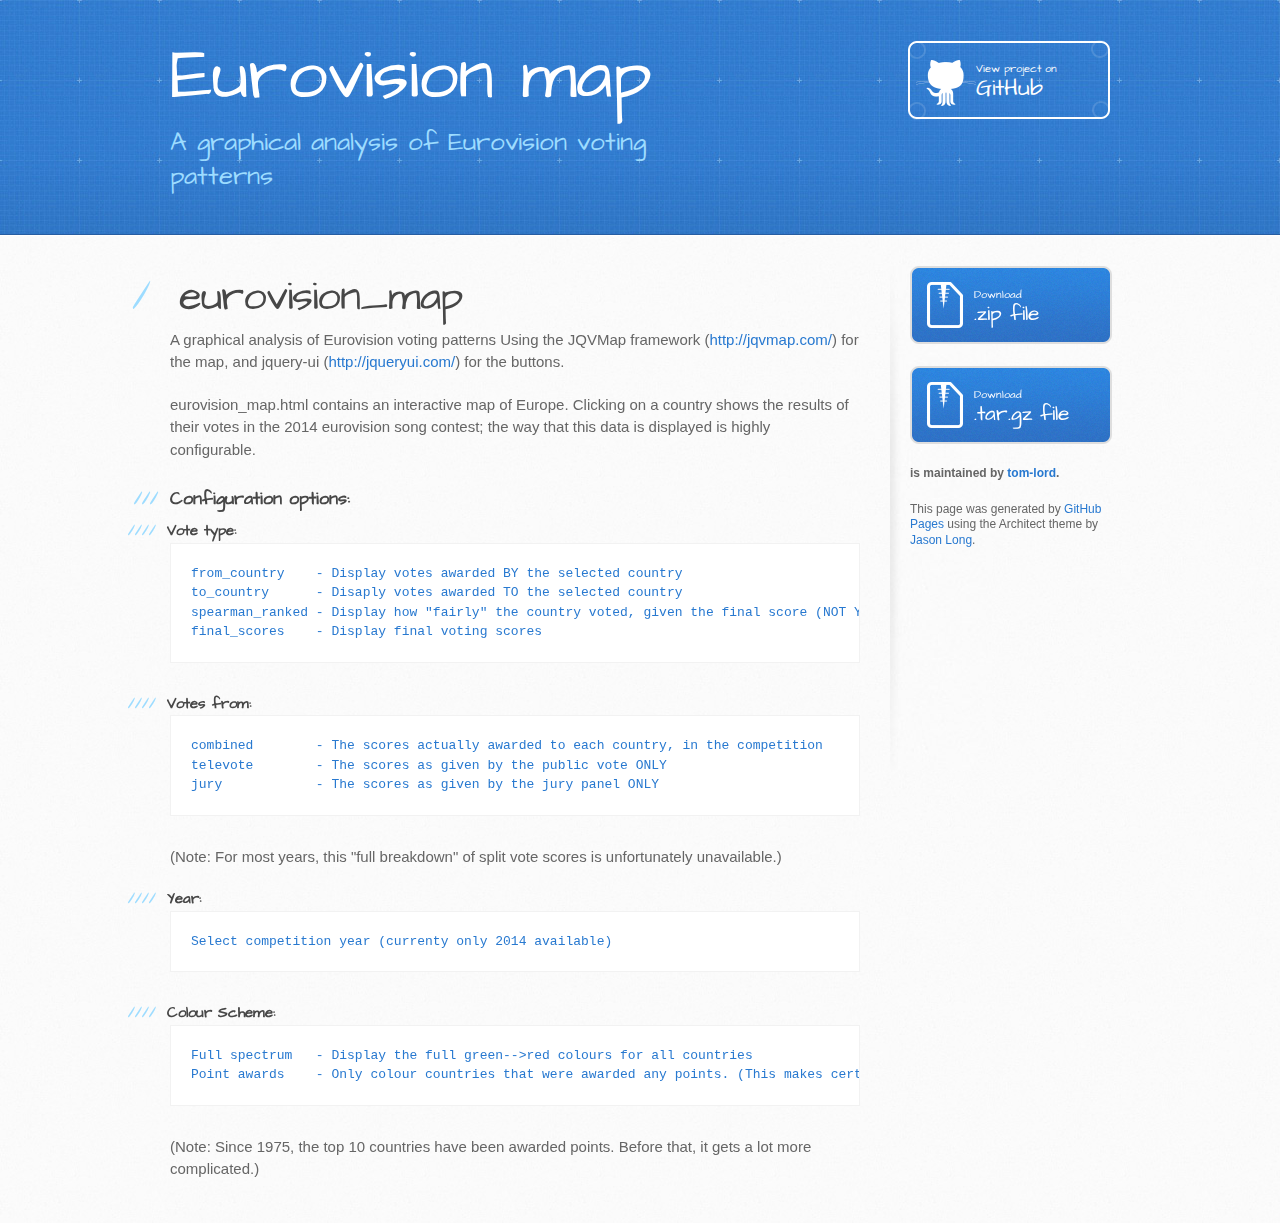
<file: index.html>
<!DOCTYPE html>
<html>
  <head>
    <meta charset='utf-8'>
    <meta http-equiv="X-UA-Compatible" content="chrome=1">
    <meta name="viewport" content="width=device-width, initial-scale=1, maximum-scale=1">
    <link href='https://fonts.googleapis.com/css?family=Architects+Daughter' rel='stylesheet' type='text/css'>
    <link rel="stylesheet" type="text/css" href="stylesheets/stylesheet.css" media="screen" />
    <link rel="stylesheet" type="text/css" href="stylesheets/pygment_trac.css" media="screen" />
    <link rel="stylesheet" type="text/css" href="stylesheets/print.css" media="print" />

    <!--[if lt IE 9]>
    <script src="//html5shiv.googlecode.com/svn/trunk/html5.js"></script>
    <![endif]-->

    <title>Eurovision map by tom-lord</title>
  </head>

  <body>
    <header>
      <div class="inner">
        <h1>Eurovision map</h1>
        <h2>A graphical analysis of Eurovision voting patterns</h2>
        <a href="https://github.com/tom-lord/eurovision_map" class="button"><small>View project on</small>GitHub</a>
      </div>
    </header>

    <div id="content-wrapper">
      <div class="inner clearfix">
        <section id="main-content">
          <h1>
<a name="eurovision_map" class="anchor" href="#eurovision_map"><span class="octicon octicon-link"></span></a>eurovision_map</h1>

<p>A graphical analysis of Eurovision voting patterns
Using the JQVMap framework (<a href="http://jqvmap.com/">http://jqvmap.com/</a>) for the map, and jquery-ui (<a href="http://jqueryui.com/">http://jqueryui.com/</a>) for the buttons.</p>

<p>eurovision_map.html contains an interactive map of Europe.
Clicking on a country shows the results of their votes in the 2014 eurovision song contest;
the way that this data is displayed is highly configurable.</p>

<h3>
<a name="configuration-options" class="anchor" href="#configuration-options"><span class="octicon octicon-link"></span></a>Configuration options:</h3>

<h4>
<a name="vote-type" class="anchor" href="#vote-type"><span class="octicon octicon-link"></span></a>Vote type:</h4>

<pre><code>from_country    - Display votes awarded BY the selected country
to_country      - Disaply votes awarded TO the selected country
spearman_ranked - Display how "fairly" the country voted, given the final score (NOT YET IMPLEMENTED!)
final_scores    - Display final voting scores
</code></pre>

<h4>
<a name="votes-from" class="anchor" href="#votes-from"><span class="octicon octicon-link"></span></a>Votes from:</h4>

<pre><code>combined        - The scores actually awarded to each country, in the competition
televote        - The scores as given by the public vote ONLY
jury            - The scores as given by the jury panel ONLY
</code></pre>

<p>(Note: For most years, this "full breakdown" of split vote scores is unfortunately unavailable.)</p>

<h4>
<a name="year" class="anchor" href="#year"><span class="octicon octicon-link"></span></a>Year:</h4>

<pre><code>Select competition year (currenty only 2014 available)
</code></pre>

<h4>
<a name="colour-scheme" class="anchor" href="#colour-scheme"><span class="octicon octicon-link"></span></a>Colour Scheme:</h4>

<pre><code>Full spectrum   - Display the full green--&gt;red colours for all countries
Point awards    - Only colour countries that were awarded any points. (This makes certain patterns easier to see.)
</code></pre>

<p>(Note: Since 1975, the top 10 countries have been awarded points. Before that, it gets a lot more complicated.)</p>
        </section>

        <aside id="sidebar">
          <a href="https://github.com/tom-lord/eurovision_map/zipball/master" class="button">
            <small>Download</small>
            .zip file
          </a>
          <a href="https://github.com/tom-lord/eurovision_map/tarball/master" class="button">
            <small>Download</small>
            .tar.gz file
          </a>

          <p class="repo-owner"><a href="https://github.com/tom-lord/eurovision_map"></a> is maintained by <a href="https://github.com/tom-lord">tom-lord</a>.</p>

          <p>This page was generated by <a href="https://pages.github.com">GitHub Pages</a> using the Architect theme by <a href="https://twitter.com/jasonlong">Jason Long</a>.</p>
        </aside>
      </div>
    </div>

  
  </body>
</html>
</file>
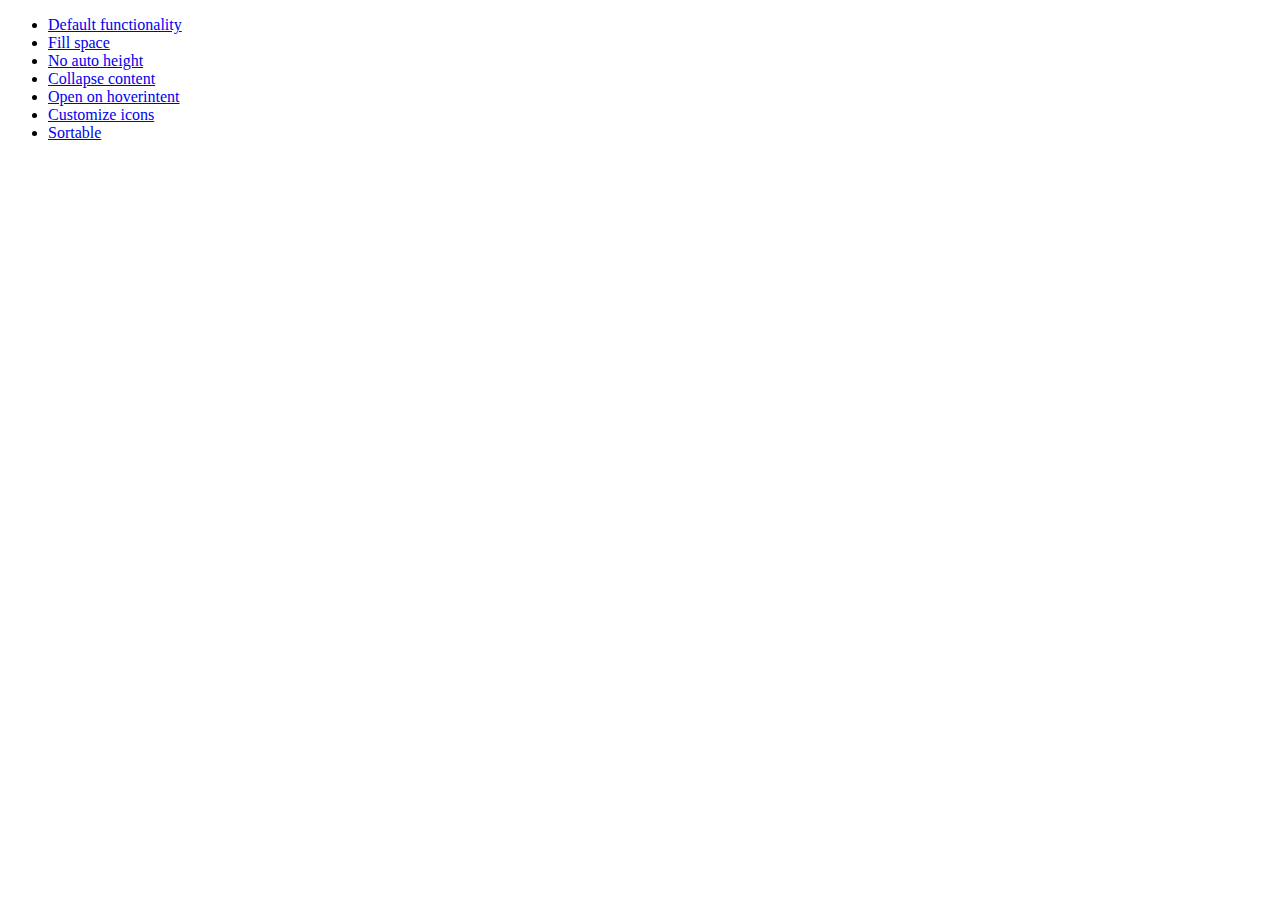
<file: jquery-ui-1.10.4.custom/development-bundle/demos/accordion/index.html>
<!doctype html>
<html lang="en">
<head>
	<meta charset="utf-8">
	<title>jQuery UI Accordion Demos</title>
</head>
<body>

<ul>
	<li><a href="default.html">Default functionality</a></li>
	<li><a href="fillspace.html">Fill space</a></li>
	<li><a href="no-auto-height.html">No auto height</a></li>
	<li><a href="collapsible.html">Collapse content</a></li>
	<li><a href="hoverintent.html">Open on hoverintent</a></li>
	<li><a href="custom-icons.html">Customize icons</a></li>
	<li><a href="sortable.html">Sortable</a></li>
</ul>

</body>
</html>
</file>
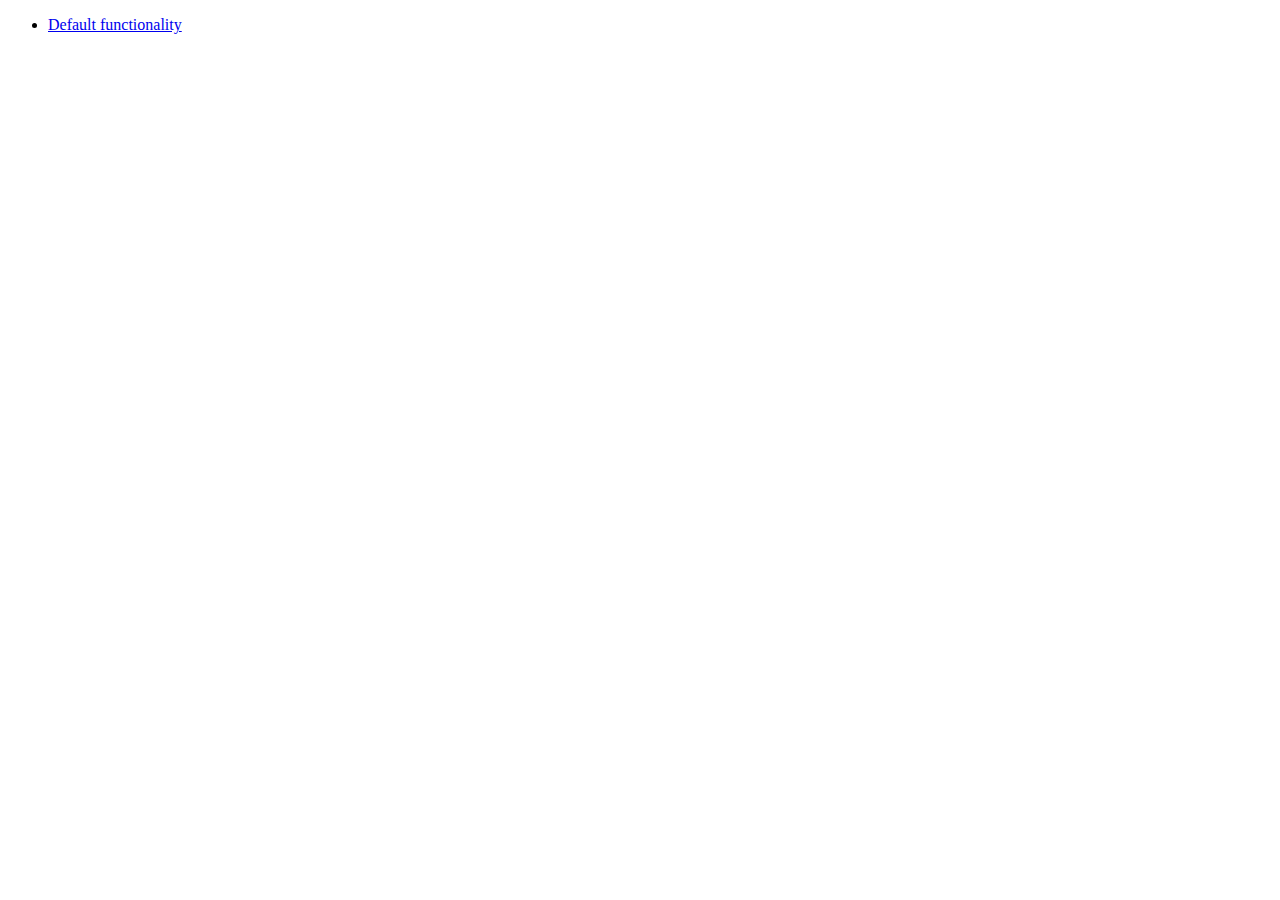
<file: jquery-ui-1.10.4.custom/development-bundle/demos/addClass/index.html>
<!doctype html>
<html lang="en">
<head>
	<meta charset="utf-8">
	<title>jQuery UI Effects Demos</title>
</head>
<body>

<ul>
	<li><a href="default.html">Default functionality</a></li>
</ul>

</body>
</html>
</file>
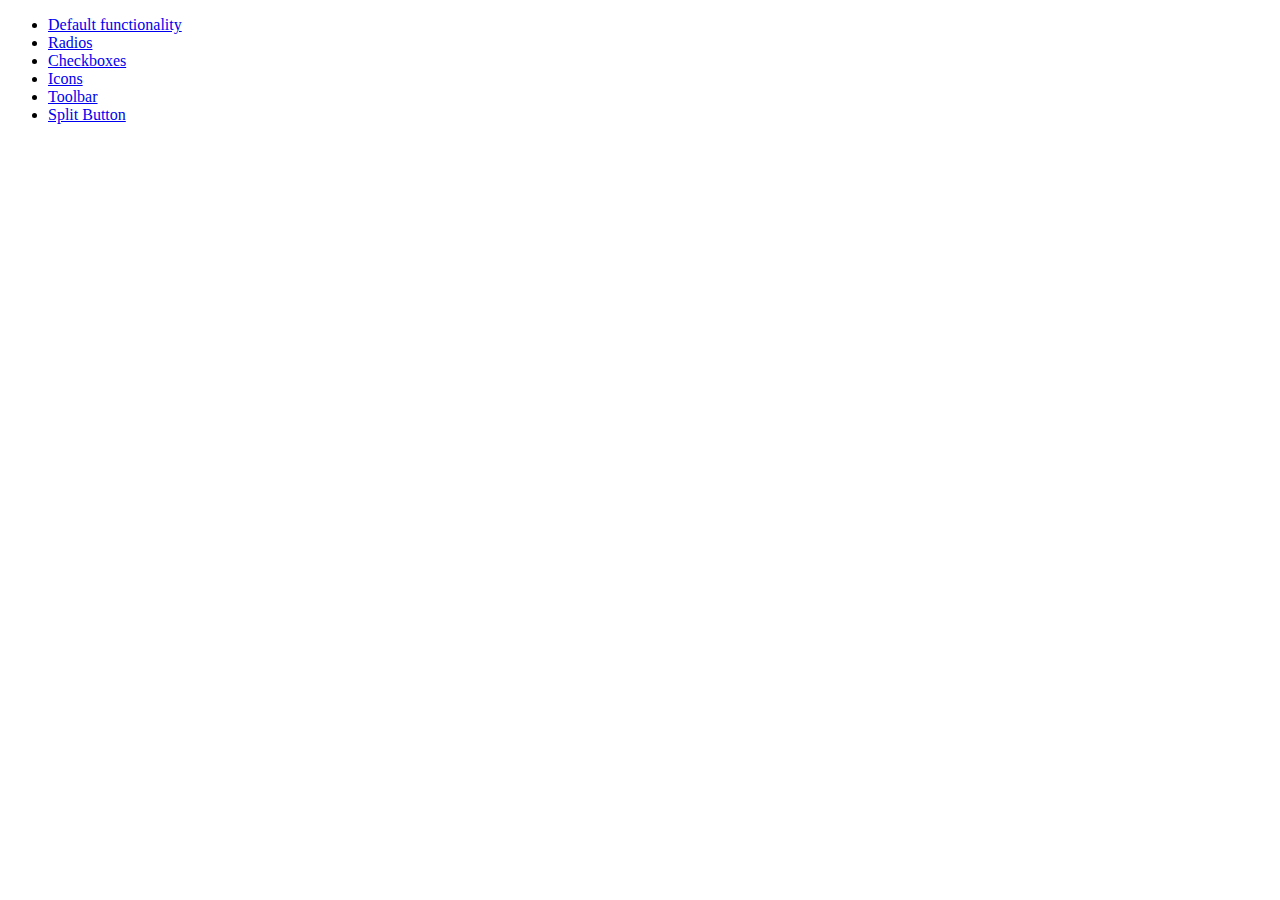
<file: jquery-ui-1.10.4.custom/development-bundle/demos/button/index.html>
<!doctype html>
<html lang="en">
<head>
	<meta charset="utf-8">
	<title>jQuery UI Button Demos</title>
</head>
<body>

<ul>
	<li><a href="default.html">Default functionality</a></li>
	<li><a href="radio.html">Radios</a></li>
	<li><a href="checkbox.html">Checkboxes</a></li>
	<li><a href="icons.html">Icons</a></li>
	<li><a href="toolbar.html">Toolbar</a></li>
	<li><a href="splitbutton.html">Split Button</a></li>
</ul>

</body>
</html>
</file>
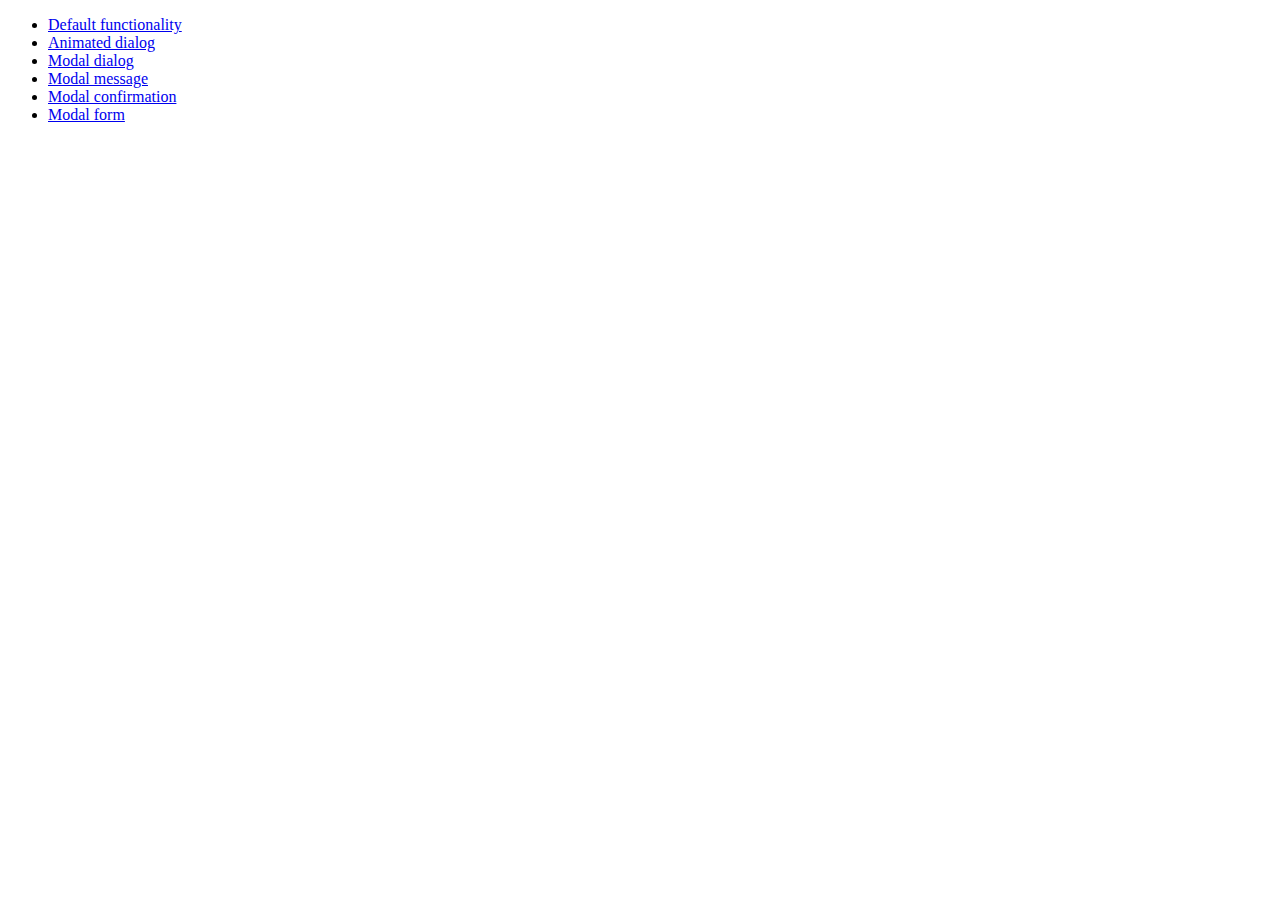
<file: jquery-ui-1.10.4.custom/development-bundle/demos/dialog/index.html>
<!doctype html>
<html lang="en">
<head>
	<meta charset="utf-8">
	<title>jQuery UI Dialog Demos</title>
</head>
<body>

<ul>
	<li><a href="default.html">Default functionality</a></li>
	<li><a href="animated.html">Animated dialog</a></li>
	<li><a href="modal.html">Modal dialog</a></li>
	<li><a href="modal-message.html">Modal message</a></li>
	<li><a href="modal-confirmation.html">Modal confirmation</a></li>
	<li><a href="modal-form.html">Modal form</a></li>
</ul>

</body>
</html>
</file>
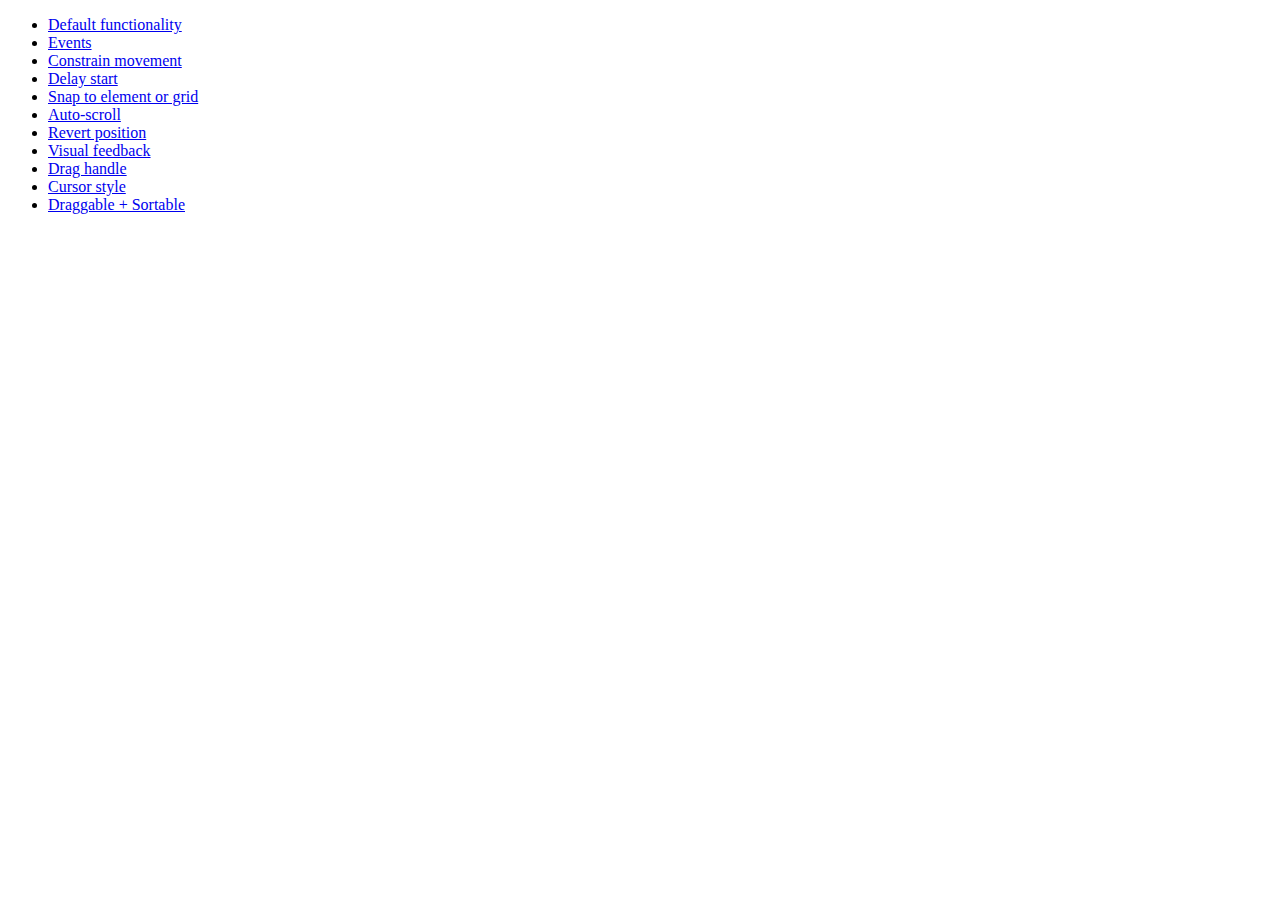
<file: jquery-ui-1.10.4.custom/development-bundle/demos/draggable/index.html>
<!doctype html>
<html lang="en">
<head>
	<meta charset="utf-8">
	<title>jQuery UI Draggable Demos</title>
</head>
<body>

<ul>
	<li><a href="default.html">Default functionality</a></li>
	<li><a href="events.html">Events</a></li>
	<li><a href="constrain-movement.html">Constrain movement</a></li>
	<li><a href="delay-start.html">Delay start</a></li>
	<li><a href="snap-to.html">Snap to element or grid</a></li>
	<li><a href="scroll.html">Auto-scroll</a></li>
	<li><a href="revert.html">Revert position</a></li>
	<li><a href="visual-feedback.html">Visual feedback</a></li>
	<li><a href="handle.html">Drag handle</a></li>
	<li><a href="cursor-style.html">Cursor style</a></li>
	<li><a href="sortable.html">Draggable + Sortable</a></li>
</ul>

</body>
</html>
</file>
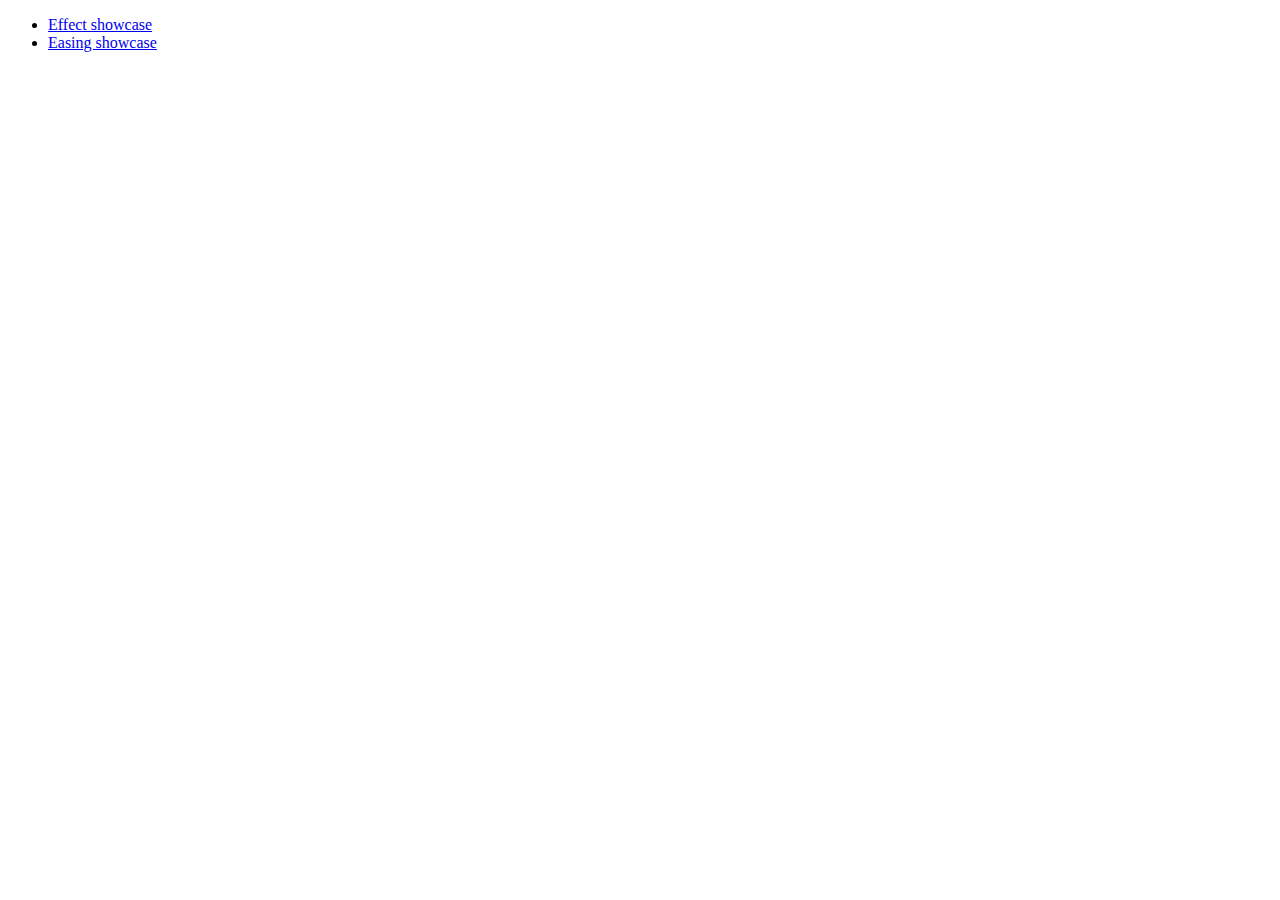
<file: jquery-ui-1.10.4.custom/development-bundle/demos/effect/index.html>
<!doctype html>
<html lang="en">
<head>
	<meta charset="utf-8">
	<title>jQuery UI Effects Demos</title>
</head>
<body>

<ul>
	<li><a href="default.html">Effect showcase</a></li>
	<li><a href="easing.html">Easing showcase</a></li>
</ul>

</body>
</html>
</file>
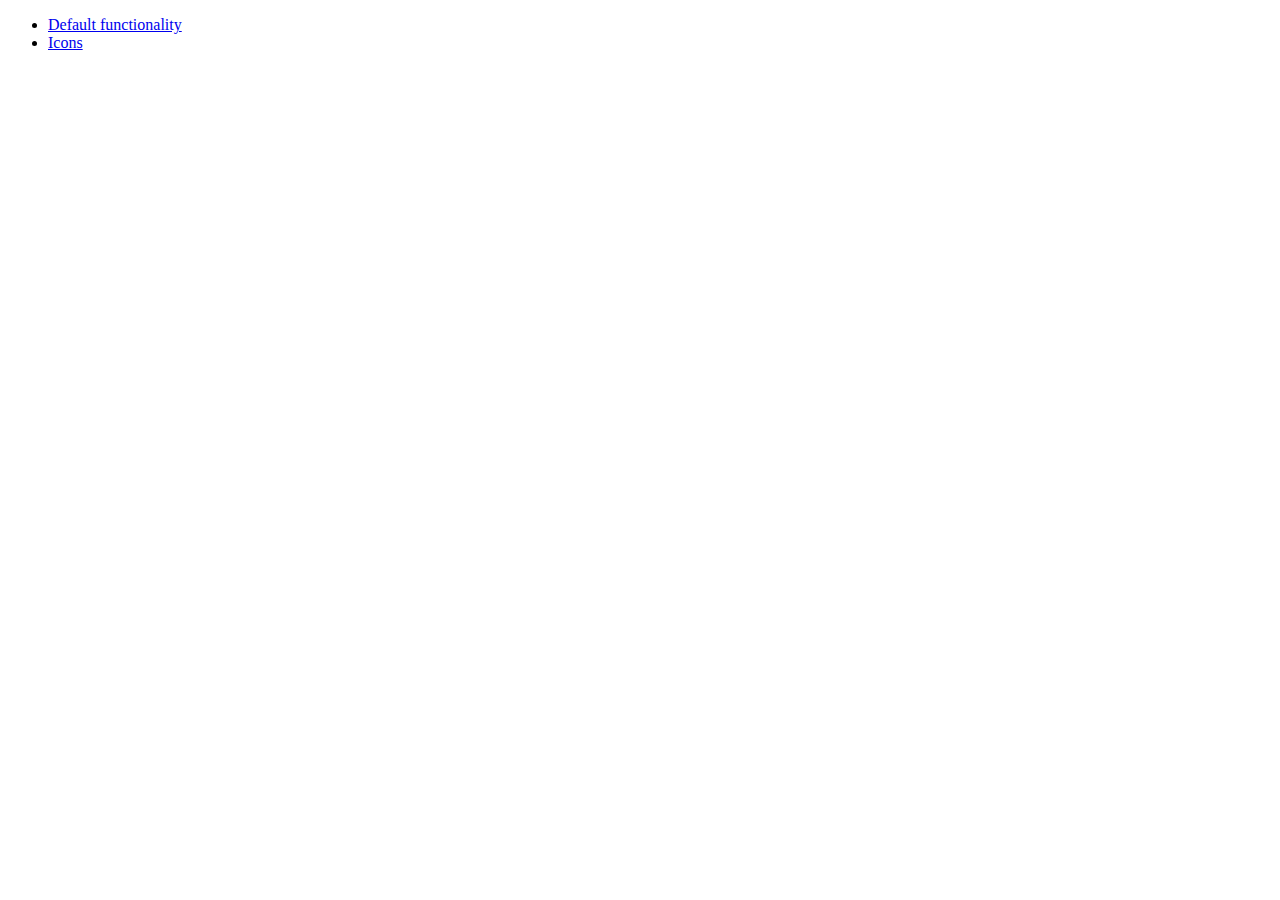
<file: jquery-ui-1.10.4.custom/development-bundle/demos/menu/index.html>
<!doctype html>
<html lang="en">
<head>
	<meta charset="utf-8">
	<title>jQuery UI Menu Demos</title>
</head>
<body>

<ul>
	<li><a href="default.html">Default functionality</a></li>
	<li><a href="icons.html">Icons</a></li>
</ul>

</body>
</html>
</file>
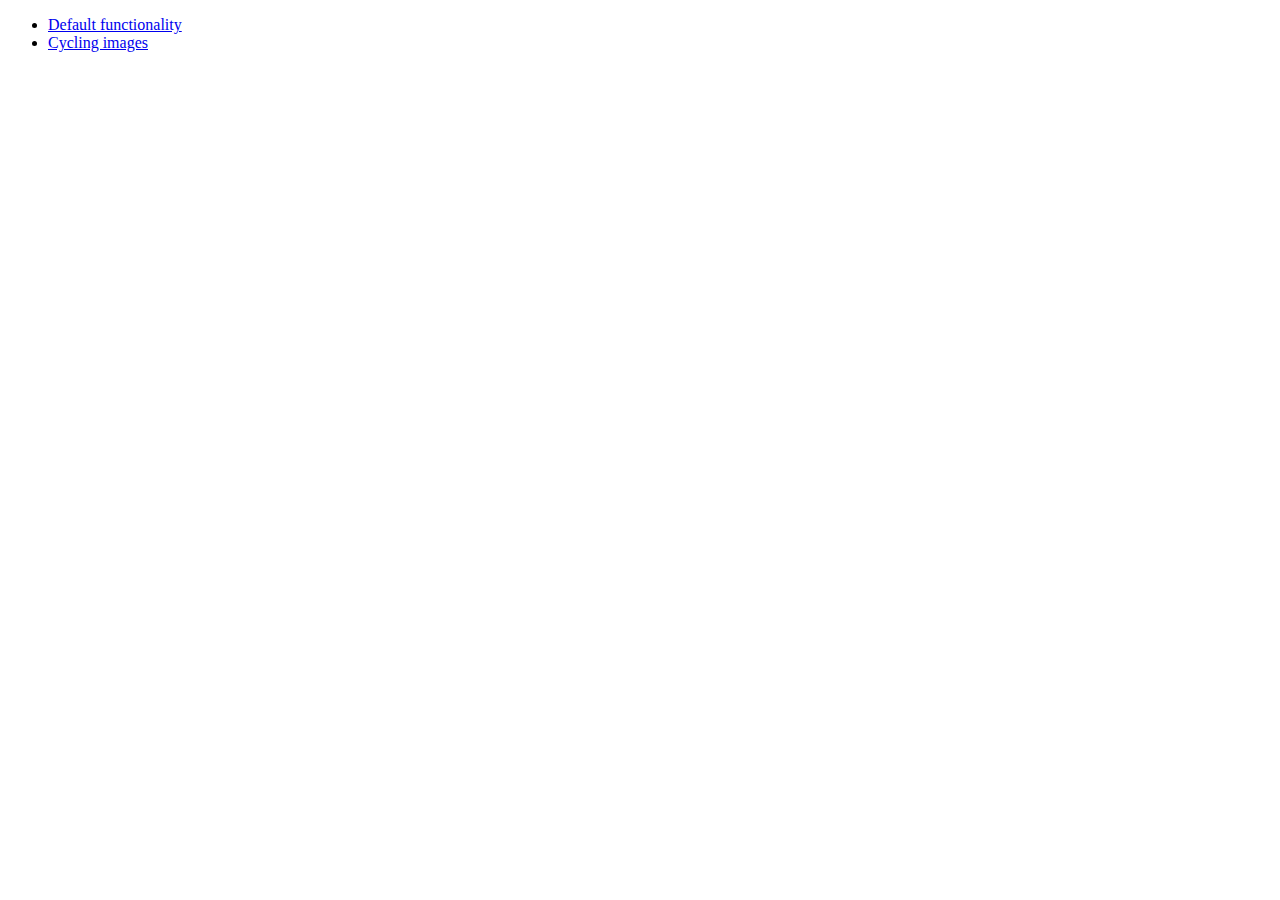
<file: jquery-ui-1.10.4.custom/development-bundle/demos/position/index.html>
<!doctype html>
<html lang="en">
<head>
	<meta charset="utf-8">
	<title>jQuery UI Position Demo</title>
</head>
<body>

<ul>
	<li><a href="default.html">Default functionality</a></li>
	<li><a href="cycler.html">Cycling images</a></li>
</ul>

</body>
</html>
</file>
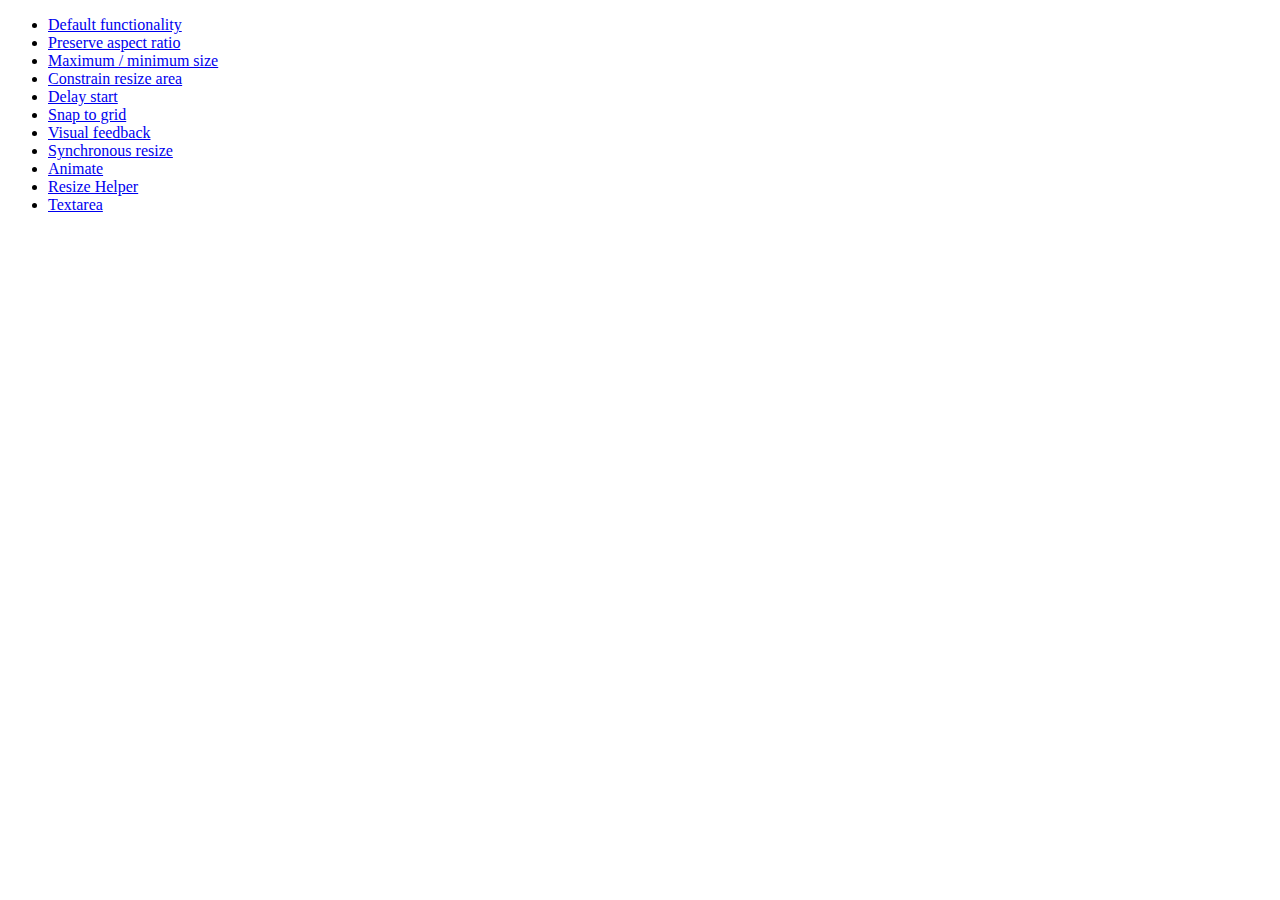
<file: jquery-ui-1.10.4.custom/development-bundle/demos/resizable/index.html>
<!doctype html>
<html lang="en">
<head>
	<meta charset="utf-8">
	<title>jQuery UI Resizable Demos</title>
</head>
<body>

<ul>
	<li><a href="default.html">Default functionality</a></li>
	<li><a href="aspect-ratio.html">Preserve aspect ratio</a></li>
	<li><a href="max-min.html">Maximum / minimum size</a></li>
	<li><a href="constrain-area.html">Constrain resize area</a></li>
	<li><a href="delay-start.html">Delay start</a></li>
	<li><a href="snap-to-grid.html">Snap to grid</a></li>
	<li><a href="visual-feedback.html">Visual feedback</a></li>
	<li><a href="synchronous-resize.html">Synchronous resize</a></li>
	<li><a href="animate.html">Animate</a></li>
	<li><a href="helper.html">Resize Helper</a></li>
	<li><a href="textarea.html">Textarea</a></li>
</ul>

</body>
</html>
</file>
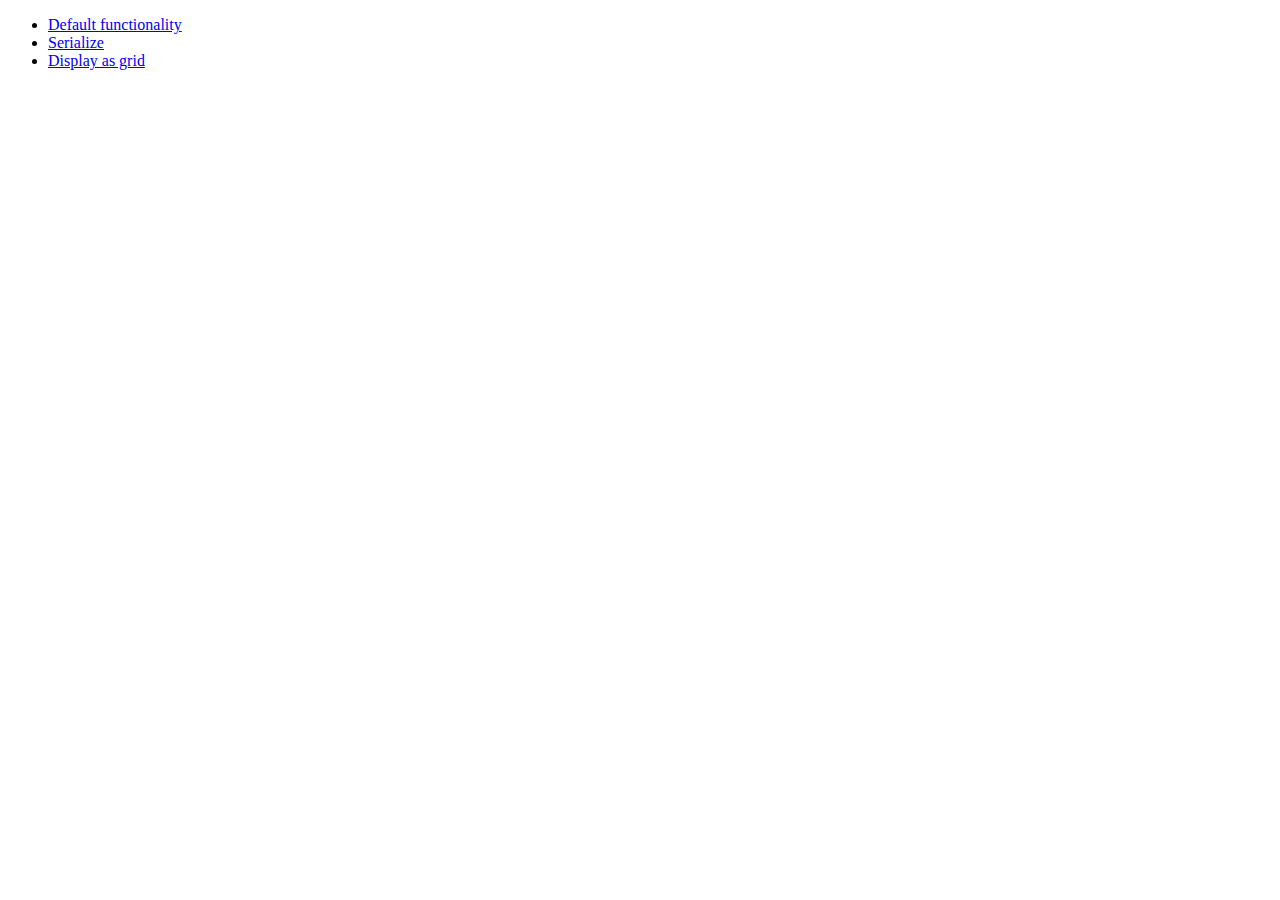
<file: jquery-ui-1.10.4.custom/development-bundle/demos/selectable/index.html>
<!doctype html>
<html lang="en">
<head>
	<meta charset="utf-8">
	<title>jQuery UI Selectable Demos</title>
</head>
<body>

<ul>
	<li><a href="default.html">Default functionality</a></li>
	<li><a href="serialize.html">Serialize</a></li>
	<li><a href="display-grid.html">Display as grid</a></li>
</ul>

</body>
</html>
</file>
<file: stylesheets/pygment_trac.css>
.highlight  { background: #ffffff; }
.highlight .c { color: #999988; font-style: italic } /* Comment */
.highlight .err { color: #a61717; background-color: #e3d2d2 } /* Error */
.highlight .k { font-weight: bold } /* Keyword */
.highlight .o { font-weight: bold } /* Operator */
.highlight .cm { color: #999988; font-style: italic } /* Comment.Multiline */
.highlight .cp { color: #999999; font-weight: bold } /* Comment.Preproc */
.highlight .c1 { color: #999988; font-style: italic } /* Comment.Single */
.highlight .cs { color: #999999; font-weight: bold; font-style: italic } /* Comment.Special */
.highlight .gd { color: #000000; background-color: #ffdddd } /* Generic.Deleted */
.highlight .gd .x { color: #000000; background-color: #ffaaaa } /* Generic.Deleted.Specific */
.highlight .ge { font-style: italic } /* Generic.Emph */
.highlight .gr { color: #aa0000 } /* Generic.Error */
.highlight .gh { color: #999999 } /* Generic.Heading */
.highlight .gi { color: #000000; background-color: #ddffdd } /* Generic.Inserted */
.highlight .gi .x { color: #000000; background-color: #aaffaa } /* Generic.Inserted.Specific */
.highlight .go { color: #888888 } /* Generic.Output */
.highlight .gp { color: #555555 } /* Generic.Prompt */
.highlight .gs { font-weight: bold } /* Generic.Strong */
.highlight .gu { color: #800080; font-weight: bold; } /* Generic.Subheading */
.highlight .gt { color: #aa0000 } /* Generic.Traceback */
.highlight .kc { font-weight: bold } /* Keyword.Constant */
.highlight .kd { font-weight: bold } /* Keyword.Declaration */
.highlight .kn { font-weight: bold } /* Keyword.Namespace */
.highlight .kp { font-weight: bold } /* Keyword.Pseudo */
.highlight .kr { font-weight: bold } /* Keyword.Reserved */
.highlight .kt { color: #445588; font-weight: bold } /* Keyword.Type */
.highlight .m { color: #009999 } /* Literal.Number */
.highlight .s { color: #d14 } /* Literal.String */
.highlight .na { color: #008080 } /* Name.Attribute */
.highlight .nb { color: #0086B3 } /* Name.Builtin */
.highlight .nc { color: #445588; font-weight: bold } /* Name.Class */
.highlight .no { color: #008080 } /* Name.Constant */
.highlight .ni { color: #800080 } /* Name.Entity */
.highlight .ne { color: #990000; font-weight: bold } /* Name.Exception */
.highlight .nf { color: #990000; font-weight: bold } /* Name.Function */
.highlight .nn { color: #555555 } /* Name.Namespace */
.highlight .nt { color: #000080 } /* Name.Tag */
.highlight .nv { color: #008080 } /* Name.Variable */
.highlight .ow { font-weight: bold } /* Operator.Word */
.highlight .w { color: #bbbbbb } /* Text.Whitespace */
.highlight .mf { color: #009999 } /* Literal.Number.Float */
.highlight .mh { color: #009999 } /* Literal.Number.Hex */
.highlight .mi { color: #009999 } /* Literal.Number.Integer */
.highlight .mo { color: #009999 } /* Literal.Number.Oct */
.highlight .sb { color: #d14 } /* Literal.String.Backtick */
.highlight .sc { color: #d14 } /* Literal.String.Char */
.highlight .sd { color: #d14 } /* Literal.String.Doc */
.highlight .s2 { color: #d14 } /* Literal.String.Double */
.highlight .se { color: #d14 } /* Literal.String.Escape */
.highlight .sh { color: #d14 } /* Literal.String.Heredoc */
.highlight .si { color: #d14 } /* Literal.String.Interpol */
.highlight .sx { color: #d14 } /* Literal.String.Other */
.highlight .sr { color: #009926 } /* Literal.String.Regex */
.highlight .s1 { color: #d14 } /* Literal.String.Single */
.highlight .ss { color: #990073 } /* Literal.String.Symbol */
.highlight .bp { color: #999999 } /* Name.Builtin.Pseudo */
.highlight .vc { color: #008080 } /* Name.Variable.Class */
.highlight .vg { color: #008080 } /* Name.Variable.Global */
.highlight .vi { color: #008080 } /* Name.Variable.Instance */
.highlight .il { color: #009999 } /* Literal.Number.Integer.Long */

.type-csharp .highlight .k { color: #0000FF }
.type-csharp .highlight .kt { color: #0000FF }
.type-csharp .highlight .nf { color: #000000; font-weight: normal }
.type-csharp .highlight .nc { color: #2B91AF }
.type-csharp .highlight .nn { color: #000000 }
.type-csharp .highlight .s { color: #A31515 }
.type-csharp .highlight .sc { color: #A31515 }
</file>
<file: stylesheets/print.css>
html, body, div, span, applet, object, iframe,
h1, h2, h3, h4, h5, h6, p, blockquote, pre,
a, abbr, acronym, address, big, cite, code,
del, dfn, em, img, ins, kbd, q, s, samp,
small, strike, strong, sub, sup, tt, var,
b, u, i, center,
dl, dt, dd, ol, ul, li,
fieldset, form, label, legend,
table, caption, tbody, tfoot, thead, tr, th, td,
article, aside, canvas, details, embed, 
figure, figcaption, footer, header, hgroup, 
menu, nav, output, ruby, section, summary,
time, mark, audio, video {
  margin: 0;
  padding: 0;
  border: 0;
  font-size: 100%;
  font: inherit;
  vertical-align: baseline;
}
/* HTML5 display-role reset for older browsers */
article, aside, details, figcaption, figure, 
footer, header, hgroup, menu, nav, section {
  display: block;
}
body {
  line-height: 1;
}
ol, ul {
  list-style: none;
}
blockquote, q {
  quotes: none;
}
blockquote:before, blockquote:after,
q:before, q:after {
  content: '';
  content: none;
}
table {
  border-collapse: collapse;
  border-spacing: 0;
}
body {
  font-size: 13px;
  line-height: 1.5; 
  font-family: 'Helvetica Neue', Helvetica, Arial, serif;
  color: #000;
}

a {
  color: #d5000d;
  font-weight: bold;
}

header {
  padding-top: 35px;
  padding-bottom: 10px;
}

header h1 {
  font-weight: bold;
  letter-spacing: -1px;
  font-size: 48px;
  color: #303030;
  line-height: 1.2;
}

header h2 {
  letter-spacing: -1px;
  font-size: 24px;
  color: #aaa;
  font-weight: normal;
  line-height: 1.3;
}
#downloads {
  display: none;
}
#main_content {
  padding-top: 20px;
}

code, pre {
  font-family: Monaco, "Bitstream Vera Sans Mono", "Lucida Console", Terminal;
  color: #222;
  margin-bottom: 30px;
  font-size: 12px;
}

code {
  padding: 0 3px;
}

pre {
  border: solid 1px #ddd;
  padding: 20px;
  overflow: auto;
}
pre code {
  padding: 0;
}

ul, ol, dl {
  margin-bottom: 20px;
}


/* COMMON STYLES */

table {
  width: 100%;
  border: 1px solid #ebebeb;
}

th {
  font-weight: 500;
}

td {
  border: 1px solid #ebebeb;
  text-align: center; 
  font-weight: 300;
}

form {
  background: #f2f2f2;
  padding: 20px;
  
}


/* GENERAL ELEMENT TYPE STYLES */

h1 {
  font-size: 2.8em;
} 

h2 {
  font-size: 22px;
  font-weight: bold;
  color: #303030;
  margin-bottom: 8px;
} 

h3 {
  color: #d5000d;
  font-size: 18px;
  font-weight: bold;
  margin-bottom: 8px;
} 
 
h4 {
  font-size: 16px;
  color: #303030;
  font-weight: bold;
} 

h5 {
  font-size: 1em;
  color: #303030;
} 

h6 {
  font-size: .8em;
  color: #303030;
} 

p {
  font-weight: 300;
  margin-bottom: 20px;
}
 
a {
  text-decoration: none;
}

p a {
  font-weight: 400;
}

blockquote {
  font-size: 1.6em;
  border-left: 10px solid #e9e9e9;
  margin-bottom: 20px;
  padding: 0 0 0 30px;
}

ul li {
  list-style: disc inside;
  padding-left: 20px;
}

ol li {
  list-style: decimal inside;
  padding-left: 3px;
}

dl dd {
  font-style: italic;
  font-weight: 100;
}

footer {
  margin-top: 40px;
  padding-top: 20px;
  padding-bottom: 30px;
  font-size: 13px;
  color: #aaa;
}

footer a {
  color: #666;
}

/* MISC */
.clearfix:after {
  clear: both;
  content: '.';
  display: block;
  visibility: hidden;
  height: 0;
}

.clearfix {display: inline-block;}
* html .clearfix {height: 1%;}
.clearfix {display: block;}
</file>
<file: stylesheets/stylesheet.css>
/* http://meyerweb.com/eric/tools/css/reset/ 
   v2.0 | 20110126
   License: none (public domain)
*/
html, body, div, span, applet, object, iframe,
h1, h2, h3, h4, h5, h6, p, blockquote, pre,
a, abbr, acronym, address, big, cite, code,
del, dfn, em, img, ins, kbd, q, s, samp,
small, strike, strong, sub, sup, tt, var,
b, u, i, center,
dl, dt, dd, ol, ul, li,
fieldset, form, label, legend,
table, caption, tbody, tfoot, thead, tr, th, td,
article, aside, canvas, details, embed, 
figure, figcaption, footer, header, hgroup, 
menu, nav, output, ruby, section, summary,
time, mark, audio, video {
	margin: 0;
	padding: 0;
	border: 0;
	font-size: 100%;
	font: inherit;
	vertical-align: baseline;
}
/* HTML5 display-role reset for older browsers */
article, aside, details, figcaption, figure, 
footer, header, hgroup, menu, nav, section {
	display: block;
}
body {
	line-height: 1;
}
ol, ul {
	list-style: none;
}
blockquote, q {
	quotes: none;
}
blockquote:before, blockquote:after,
q:before, q:after {
	content: '';
	content: none;
}
table {
	border-collapse: collapse;
	border-spacing: 0;
}

/* LAYOUT STYLES */
body {
  font-size: 15px;
  line-height: 1.5; 
  background: #fafafa url(../images/body-bg.jpg) 0 0 repeat;
  font-family: 'Helvetica Neue', Helvetica, Arial, serif;
  font-weight: 400;
  color: #666;
}

a {
  color: #2879d0;
}
a:hover {
  color: #2268b2;
}

header {
  padding-top: 40px;
  padding-bottom: 40px;
  font-family: 'Architects Daughter', 'Helvetica Neue', Helvetica, Arial, serif; 
  background: #2e7bcf url(../images/header-bg.jpg) 0 0 repeat-x;
  border-bottom: solid 1px #275da1;
}

header h1 {
  letter-spacing: -1px;
  font-size: 72px;
  color: #fff;
  line-height: 1;
  margin-bottom: 0.2em;
  width: 540px;
}

header h2 {
  font-size: 26px;
  color: #9ddcff;
  font-weight: normal;
  line-height: 1.3;
  width: 540px;
  letter-spacing: 0;
}

.inner {
  position: relative;
  width: 940px;
  margin: 0 auto;
}

#content-wrapper {
  border-top: solid 1px #fff;
  padding-top: 30px;
}

#main-content {
  width: 690px;
  float: left;
}

#main-content img {
  max-width: 100%;
}

aside#sidebar {
  width: 200px;
  padding-left: 20px;
  min-height: 504px;
  float: right;
  background: transparent url(../images/sidebar-bg.jpg) 0 0 no-repeat;
  font-size: 12px;
  line-height: 1.3;
}

aside#sidebar p.repo-owner,
aside#sidebar p.repo-owner a {
  font-weight: bold;
}

#downloads {
  margin-bottom: 40px;
}

a.button {
  width: 134px;
  height: 58px;
  line-height: 1.2;
  font-size: 23px;
  color: #fff;
  padding-left: 68px;
  padding-top: 22px;
  font-family: 'Architects Daughter', 'Helvetica Neue', Helvetica, Arial, serif; 
}
a.button small {
  display: block;
  font-size: 11px;
}
header a.button {
  position: absolute;
  right: 0;
  top: 0;
  background: transparent url(../images/github-button.png) 0 0 no-repeat;
}
aside a.button {
  width: 138px;
  padding-left: 64px;
  display: block;
  background: transparent url(../images/download-button.png) 0 0 no-repeat;
  margin-bottom: 20px;
  font-size: 21px;
}

code, pre {
  font-family: Monaco, "Bitstream Vera Sans Mono", "Lucida Console", Terminal, monospace;
  color: #222;
  margin-bottom: 30px;
  font-size: 13px;
}

code {
  background-color: #f2f8fc;
  border: solid 1px #dbe7f3;
  padding: 0 3px;
}

pre {
  padding: 20px;
  background: #fff;
  text-shadow: none;
  overflow: auto;
  border: solid 1px #f2f2f2;
}
pre code {
  color: #2879d0;
  background-color: #fff;
  border: none;
  padding: 0;
}

ul, ol, dl {
  margin-bottom: 20px;
}


/* COMMON STYLES */

hr {
  height: 1px;
  line-height: 1px;
  margin-top: 1em;
  padding-bottom: 1em;
  border: none;
  background: transparent url('../images/hr.png') 0 0 no-repeat;
}

table {
  width: 100%;
  border: 1px solid #ebebeb;
}

th {
  font-weight: 500;
}

td {
  border: 1px solid #ebebeb;
  text-align: center; 
  font-weight: 300;
}

form {
  background: #f2f2f2;
  padding: 20px;
  
}


/* GENERAL ELEMENT TYPE STYLES */

#main-content h1 {
  font-family: 'Architects Daughter', 'Helvetica Neue', Helvetica, Arial, serif; 
  font-size: 2.8em;
  letter-spacing: -1px;
  color: #474747;
} 

#main-content h1:before {
  content: "/";
  color: #9ddcff;
  padding-right: 0.3em;
  margin-left: -0.9em;
}

#main-content h2 {
  font-family: 'Architects Daughter', 'Helvetica Neue', Helvetica, Arial, serif; 
  font-size: 22px;
  font-weight: bold;
  margin-bottom: 8px;
  color: #474747;
} 
#main-content h2:before {
  content: "//";
  color: #9ddcff;
  padding-right: 0.3em;
  margin-left: -1.5em;
}

#main-content h3 {
  font-family: 'Architects Daughter', 'Helvetica Neue', Helvetica, Arial, serif; 
  font-size: 18px;
  font-weight: bold;
  margin-top: 24px;
  margin-bottom: 8px;
  color: #474747;
} 
 
#main-content h3:before {
  content: "///";
  color: #9ddcff;
  padding-right: 0.3em;
  margin-left: -2em;
}

#main-content h4 {
  font-family: 'Architects Daughter', 'Helvetica Neue', Helvetica, Arial, serif; 
  font-size: 15px;
  font-weight: bold;
  color: #474747;
} 

h4:before {
  content: "////";
  color: #9ddcff;
  padding-right: 0.3em;
  margin-left: -2.8em;
}

#main-content h5 {
  font-family: 'Architects Daughter', 'Helvetica Neue', Helvetica, Arial, serif; 
  font-size: 14px;
  color: #474747;
} 
h5:before {
  content: "/////";
  color: #9ddcff;
  padding-right: 0.3em;
  margin-left: -3.2em;
}

#main-content h6 {
  font-family: 'Architects Daughter', 'Helvetica Neue', Helvetica, Arial, serif; 
  font-size: .8em;
  color: #474747;
} 
h6:before {
  content: "//////";
  color: #9ddcff;
  padding-right: 0.3em;
  margin-left: -3.7em;
}

p {
  margin-bottom: 20px;
}
 
a {
  text-decoration: none;
}

p a {
  font-weight: 400;
}

blockquote {
  font-size: 1.6em;
  border-left: 10px solid #e9e9e9;
  margin-bottom: 20px;
  padding: 0 0 0 30px;
}

ul {
  list-style: disc inside;
  padding-left: 20px;
}

ol {
  list-style: decimal inside;
  padding-left: 3px;
}

dl dd {
  font-style: italic;
  font-weight: 100;
}

footer {
  background: transparent url('../images/hr.png') 0 0 no-repeat;
  margin-top: 40px;
  padding-top: 20px;
  padding-bottom: 30px;
  font-size: 13px;
  color: #aaa;
}

footer a {
  color: #666;
}
footer a:hover {
  color: #444;
}

/* MISC */
.clearfix:after {
  clear: both;
  content: '.';
  display: block;
  visibility: hidden;
  height: 0;
}

.clearfix {display: inline-block;}
* html .clearfix {height: 1%;}
.clearfix {display: block;}

/* #Media Queries
================================================== */

/* Smaller than standard 960 (devices and browsers) */
@media only screen and (max-width: 959px) {}

/* Tablet Portrait size to standard 960 (devices and browsers) */
@media only screen and (min-width: 768px) and (max-width: 959px) {
  .inner {
    width: 740px;
  }
  header h1, header h2 {
    width: 340px;
  }
  header h1 {
    font-size: 60px;
  }
  header h2 {
    font-size: 30px;
  }
  #main-content {
    width: 490px;
  }
  #main-content h1:before,
  #main-content h2:before,
  #main-content h3:before,
  #main-content h4:before,
  #main-content h5:before,
  #main-content h6:before {
    content: none;
    padding-right: 0;
    margin-left: 0;
  }
}

/* All Mobile Sizes (devices and browser) */
@media only screen and (max-width: 767px) {
  .inner {
    width: 93%;
  }
  header {
    padding: 20px 0;
  }
  header .inner {
    position: relative;
  }
  header h1, header h2 {
    width: 100%;
  }
  header h1 {
    font-size: 48px;
  }
  header h2 {
    font-size: 24px;
  }
  header a.button {
    background-image: none;
    width: auto;
    height: auto;
    display: inline-block;
    margin-top: 15px;
    padding: 5px 10px;
    position: relative;
    text-align: center;
    font-size: 13px;
    line-height: 1;
    background-color: #9ddcff;
    color: #2879d0;
    -moz-border-radius: 5px;
    -webkit-border-radius: 5px;                     
    border-radius: 5px;    
  }
  header a.button small {
    font-size: 13px;
    display: inline;
  }
  #main-content,
  aside#sidebar {
    float: none;
    width: 100% ! important;
  }
  aside#sidebar {
    background-image: none;
    margin-top: 20px;
    border-top: solid 1px #ddd;
    padding: 20px 0;
    min-height: 0;
  }
  aside#sidebar a.button {
    display: none;
  }
  #main-content h1:before,
  #main-content h2:before,
  #main-content h3:before,
  #main-content h4:before,
  #main-content h5:before,
  #main-content h6:before {
    content: none;
    padding-right: 0;
    margin-left: 0;
  }
}

/* Mobile Landscape Size to Tablet Portrait (devices and browsers) */
@media only screen and (min-width: 480px) and (max-width: 767px) {}

/* Mobile Portrait Size to Mobile Landscape Size (devices and browsers) */
@media only screen and (max-width: 479px) {}
</file>
